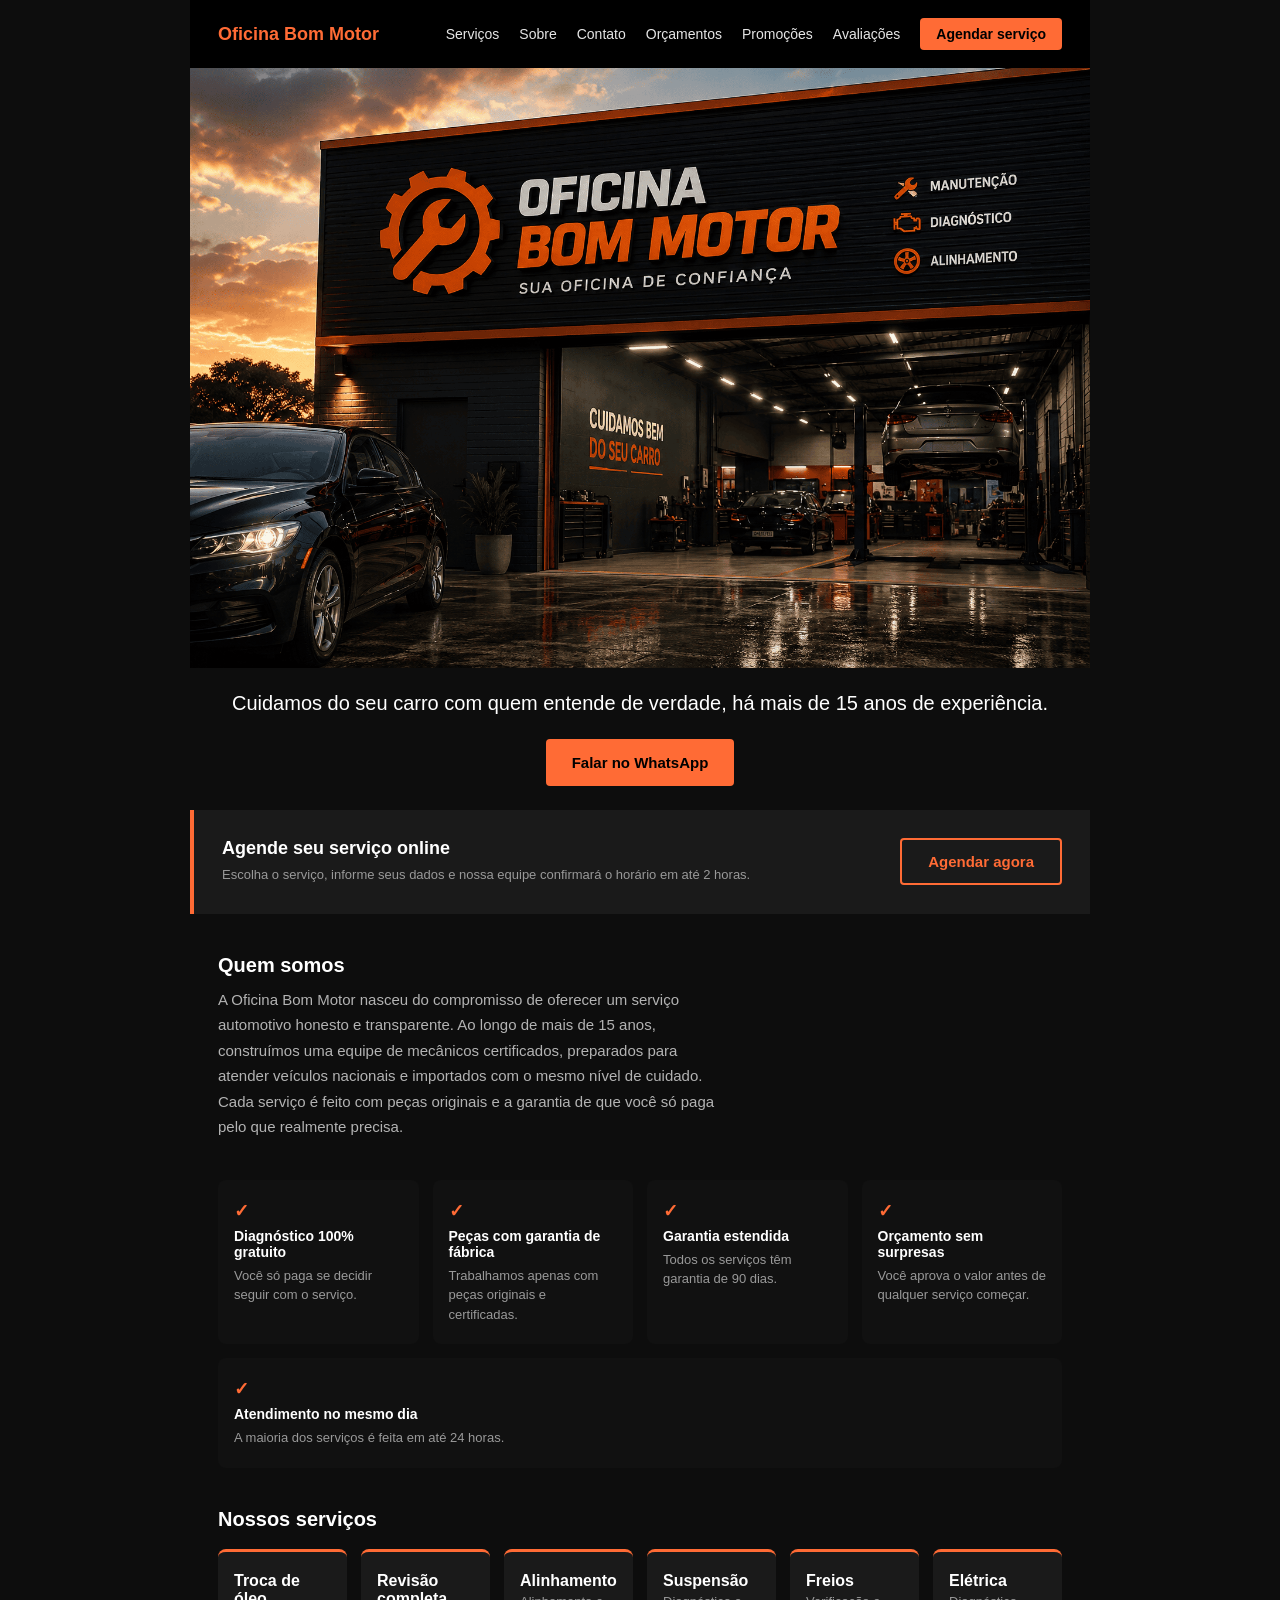
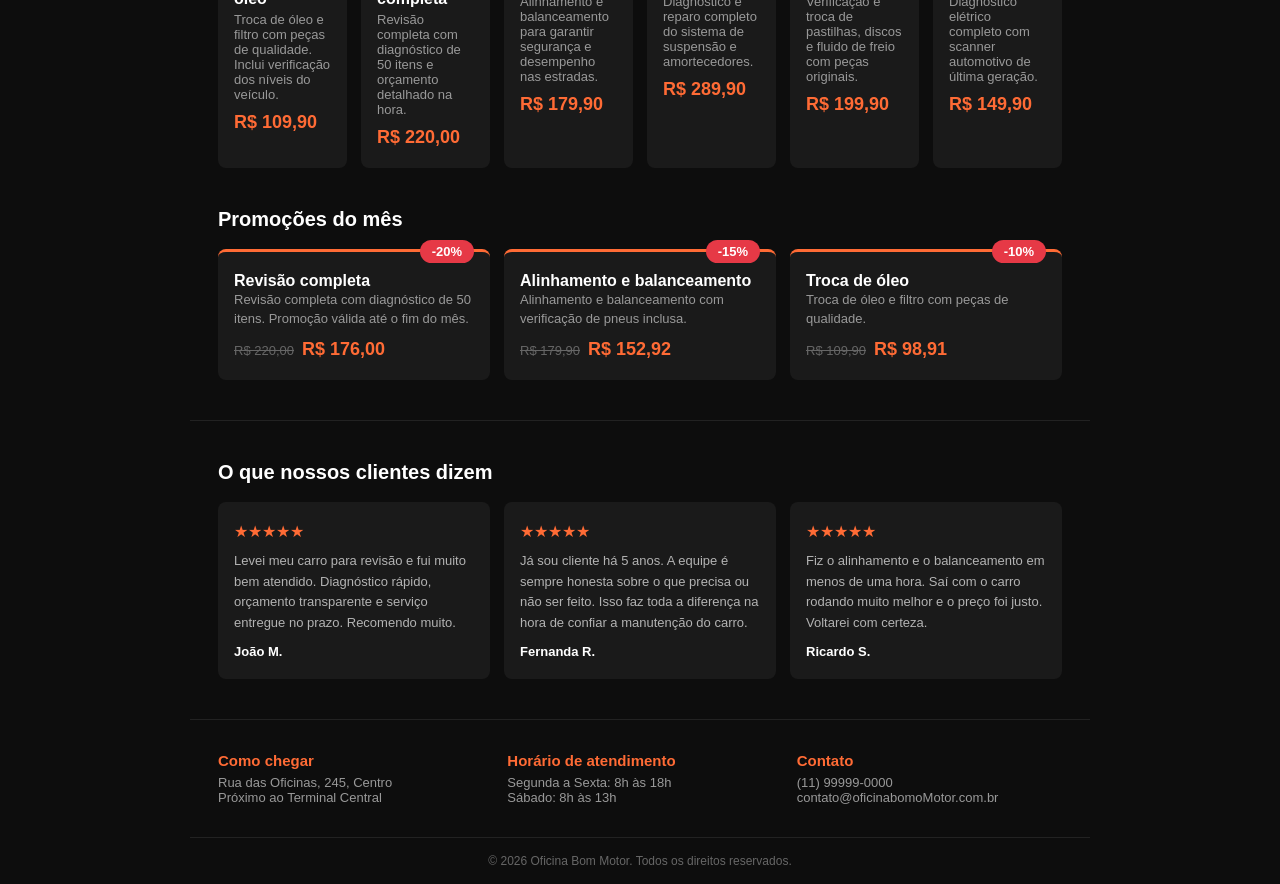
<file: index.html>
<!DOCTYPE html>
<html lang="pt-br">
<head>
  <meta charset="UTF-8">
  <meta name="viewport" content="width=device-width, initial-scale=1.0">
  <title>Oficina Bom Motor</title>
  <link rel="stylesheet" href="estilo.css">
</head>
<body>
  <div class="pagina">

    <div class="topo">
      <h1 class="logo">Oficina Bom Motor</h1>
      <div class="menu">
        <p>Serviços</p>
        <p>Sobre</p>
        <p>Contato</p>
        <p>Orçamentos</p>
        <p>Promoções</p>
        <p>Avaliações</p>
        <a href="agendamento.html" class="menu-agendar">Agendar serviço</a>
      </div>
    </div>

    <div class="banner">
      <img class="imagem-hero" src="./assets/banner_oficina.png" alt="Fachada da Oficina Bom Motor">
      <p class="descricao-banner">Cuidamos do seu carro com quem entende de verdade, há mais de 15 anos de experiência.</p>
      <div class="banner-acoes">
        <button class="btn-whatsapp">Falar no WhatsApp</button>       
      </div>
    </div>

    <div class="chamada-agendamento">
      <div class="chamada-agendamento-texto">
        <p class="chamada-agendamento-titulo">Agende seu serviço online</p>
        <p class="chamada-agendamento-descricao">Escolha o serviço, informe seus dados e nossa equipe confirmará o horário em até 2 horas.</p>
      </div>
      <a href="agendamento.html" class="btn-agendar">Agendar agora</a>
    </div>

    <div class="sobre">
  <h3 class="titulo-sobre">Quem somos</h3>
  <p class="descricao-sobre">A Oficina Bom Motor nasceu do compromisso de oferecer um serviço automotivo honesto e transparente. Ao longo de mais de 15 anos, construímos uma equipe de mecânicos certificados, preparados para atender veículos nacionais e importados com o mesmo nível de cuidado. Cada serviço é feito com peças originais e a garantia de que você só paga pelo que realmente precisa.</p>
</div>

   <div class="diferenciais">
  <div class="diferencial">
    <p class="icone-diferencial">✓</p>
    <p class="nome-diferencial">Diagnóstico 100% gratuito</p>
    <p class="descricao-diferencial">Você só paga se decidir seguir com o serviço.</p>
  </div>
  <div class="diferencial">
    <p class="icone-diferencial">✓</p>
    <p class="nome-diferencial">Peças com garantia de fábrica</p>
    <p class="descricao-diferencial">Trabalhamos apenas com peças originais e certificadas.</p>
  </div>
  <div class="diferencial">
    <p class="icone-diferencial">✓</p>
    <p class="nome-diferencial">Garantia estendida</p>
    <p class="descricao-diferencial">Todos os serviços têm garantia de 90 dias.</p>
  </div>
  <div class="diferencial">
    <p class="icone-diferencial">✓</p>
    <p class="nome-diferencial">Orçamento sem surpresas</p>
    <p class="descricao-diferencial">Você aprova o valor antes de qualquer serviço começar.</p>
  </div>
  <div class="diferencial">
    <p class="icone-diferencial">✓</p>
    <p class="nome-diferencial">Atendimento no mesmo dia</p>
    <p class="descricao-diferencial">A maioria dos serviços é feita em até 24 horas.</p>
  </div>
</div>

    <div class="servicos">
      <h3 class="titulo-servicos">Nossos serviços</h3>
      <div class="lista-servicos">
        <div class="servico">
          <div class="info-servico">
            <p class="nome-servico">Troca de óleo</p>
            <p class="descricao-servico">Troca de óleo e filtro com peças de qualidade. Inclui verificação dos níveis do veículo.</p>
          </div>
          <p class="preco-servico">R$ 109,90</p>
        </div>
        <div class="servico">
          <div class="info-servico">
            <p class="nome-servico">Revisão completa</p>
            <p class="descricao-servico">Revisão completa com diagnóstico de 50 itens e orçamento detalhado na hora.</p>
          </div>
          <p class="preco-servico">R$ 220,00</p>
        </div>
        <div class="servico">
          <div class="info-servico">
            <p class="nome-servico">Alinhamento</p>
            <p class="descricao-servico">Alinhamento e balanceamento para garantir segurança e desempenho nas estradas.</p>
          </div>
          <p class="preco-servico">R$ 179,90</p>
        </div>
        <div class="servico">
          <div class="info-servico">
            <p class="nome-servico">Suspensão</p>
            <p class="descricao-servico">Diagnóstico e reparo completo do sistema de suspensão e amortecedores.</p>
          </div>
          <p class="preco-servico">R$ 289,90</p>
        </div>
        <div class="servico">
          <div class="info-servico">
            <p class="nome-servico">Freios</p>
            <p class="descricao-servico">Verificação e troca de pastilhas, discos e fluido de freio com peças originais.</p>
          </div>
          <p class="preco-servico">R$ 199,90</p>
        </div>
        <div class="servico">
          <div class="info-servico">
            <p class="nome-servico">Elétrica</p>
            <p class="descricao-servico">Diagnóstico elétrico completo com scanner automotivo de última geração.</p>
          </div>
          <p class="preco-servico">R$ 149,90</p>
        </div>
      </div>
    </div>

   <div class="promocoes" id="promocoes">
      <h3 class="titulo-promocoes">Promoções do mês</h3>
      <div class="lista-promocoes">
        <div class="promocao">
          <p class="selo-promocao">-20%</p>
          <div class="info-promocao">
            <p class="nome-promocao">Revisão completa</p>
            <p class="descricao-promocao">Revisão completa com diagnóstico de 50 itens. Promoção válida até o fim do mês.</p>
          </div>
          <div class="preco-promocao">
            <p class="preco-antigo">R$ 220,00</p>
            <p class="preco-novo">R$ 176,00</p>
          </div>
        </div>
        <div class="promocao">
          <p class="selo-promocao">-15%</p>
          <div class="info-promocao">
            <p class="nome-promocao">Alinhamento e balanceamento</p>
            <p class="descricao-promocao">Alinhamento e balanceamento com verificação de pneus inclusa.</p>
          </div>
          <div class="preco-promocao">
            <p class="preco-antigo">R$ 179,90</p>
            <p class="preco-novo">R$ 152,92</p>
          </div>
        </div>
        <div class="promocao">
          <p class="selo-promocao">-10%</p>
          <div class="info-promocao">
            <p class="nome-promocao">Troca de óleo</p>
            <p class="descricao-promocao">Troca de óleo e filtro com peças de qualidade.</p>
          </div>
          <div class="preco-promocao">
            <p class="preco-antigo">R$ 109,90</p>
            <p class="preco-novo">R$ 98,91</p>
          </div>
        </div>
      </div>
    </div>
    
    <div class="avaliacoes">
      <h3 class="titulo-avaliacoes">O que nossos clientes dizem</h3>
      <div class="lista-avaliacoes">
        <div class="avaliacao">
          <p class="estrelas">★★★★★</p>
          <p class="texto-avaliacao">Levei meu carro para revisão e fui muito bem atendido. Diagnóstico rápido, orçamento transparente e serviço entregue no prazo. Recomendo muito.</p>
          <p class="autor-avaliacao">João M.</p>
        </div>
        <div class="avaliacao">
          <p class="estrelas">★★★★★</p>
          <p class="texto-avaliacao">Já sou cliente há 5 anos. A equipe é sempre honesta sobre o que precisa ou não ser feito. Isso faz toda a diferença na hora de confiar a manutenção do carro.</p>
          <p class="autor-avaliacao">Fernanda R.</p>
        </div>
        <div class="avaliacao">
          <p class="estrelas">★★★★★</p>
          <p class="texto-avaliacao">Fiz o alinhamento e o balanceamento em menos de uma hora. Saí com o carro rodando muito melhor e o preço foi justo. Voltarei com certeza.</p>
          <p class="autor-avaliacao">Ricardo S.</p>
        </div>
      </div>
    </div>

    <div class="informacoes">
      <div class="localizacao">
        <h4 class="titulo-informacao">Como chegar</h4>
        <p class="texto-informacao">Rua das Oficinas, 245, Centro</p>
        <p class="texto-informacao">Próximo ao Terminal Central</p>
      </div>
      <div class="horario">
        <h4 class="titulo-informacao">Horário de atendimento</h4>
        <p class="texto-informacao">Segunda a Sexta: 8h às 18h</p>
        <p class="texto-informacao">Sábado: 8h às 13h</p>
      </div>
      <div class="contato">
        <h4 class="titulo-informacao">Contato</h4>
        <p class="texto-informacao">(11) 99999-0000</p>
        <p class="texto-informacao">contato@oficinabomoMotor.com.br</p>
      </div>
    </div>

    <div class="rodape">
      <p class="texto-rodape">© 2026 Oficina Bom Motor. Todos os direitos reservados.</p>
    </div>

  </div>
</body>
</html>
</file>
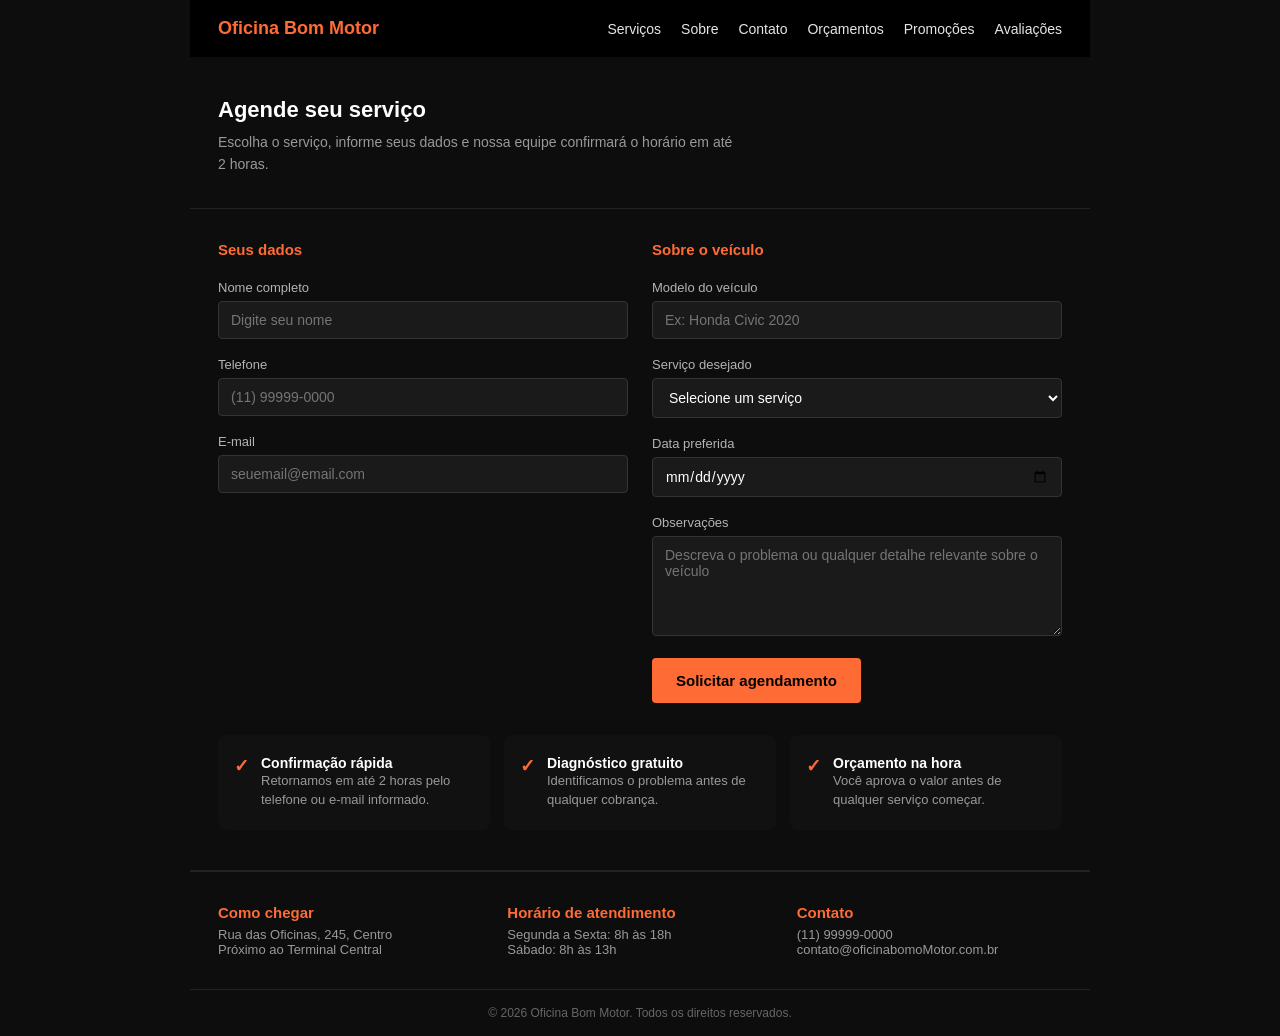
<file: agendamento.html>
<!DOCTYPE html>
<html lang="pt-br">
<head>
  <meta charset="UTF-8">
  <meta name="viewport" content="width=device-width, initial-scale=1.0">
  <title>Agendar Serviço — Oficina Bom Motor</title>
  <link rel="stylesheet" href="estilo.css">
  <link rel="stylesheet" href="agendamento.css">
</head>
<body>
  <div class="pagina">

    <div class="topo">
      <a href="index.html" class="logo">Oficina Bom Motor</a>
      <div class="menu">
        <p>Serviços</p>
        <p>Sobre</p>
        <p>Contato</p>
        <p>Orçamentos</p>
        <p>Promoções</p>
        <p>Avaliações</p>
      </div>
    </div>

    <div class="cabecalho-pagina">
      <h2 class="titulo-pagina">Agende seu serviço</h2>
      <p class="subtitulo-pagina">Escolha o serviço, informe seus dados e nossa equipe confirmará o horário em até 2 horas.</p>
    </div>

    <div class="conteudo-agendamento">

      <div class="formulario-bloco">
        <h3 class="titulo-bloco">Seus dados</h3>
        <div class="campo">
          <label class="label-campo" for="nome">Nome completo</label>
          <input class="input-campo" type="text" id="nome" placeholder="Digite seu nome">
        </div>
        <div class="campo">
          <label class="label-campo" for="telefone">Telefone</label>
          <input class="input-campo" type="tel" id="telefone" placeholder="(11) 99999-0000">
        </div>
        <div class="campo">
          <label class="label-campo" for="email">E-mail</label>
          <input class="input-campo" type="email" id="email" placeholder="seuemail@email.com">
        </div>
      </div>

      <div class="formulario-bloco">
        <h3 class="titulo-bloco">Sobre o veículo</h3>
        <div class="campo">
          <label class="label-campo" for="veiculo">Modelo do veículo</label>
          <input class="input-campo" type="text" id="veiculo" placeholder="Ex: Honda Civic 2020">
        </div>
        <div class="campo">
          <label class="label-campo" for="servico">Serviço desejado</label>
          <select class="input-campo" id="servico">
            <option value="" disabled selected>Selecione um serviço</option>
            <option>Troca de óleo</option>
            <option>Revisão completa</option>
            <option>Alinhamento e balanceamento</option>
            <option>Suspensão</option>
            <option>Freios</option>
            <option>Elétrica</option>
            <option>Outro</option>
          </select>
        </div>
        <div class="campo">
          <label class="label-campo" for="data">Data preferida</label>
          <input class="input-campo" type="date" id="data">
        </div>
        <div class="campo">
          <label class="label-campo" for="observacao">Observações</label>
          <textarea class="input-campo input-textarea" id="observacao" placeholder="Descreva o problema ou qualquer detalhe relevante sobre o veículo"></textarea>
        </div>
        <button class="btn-agendar">Solicitar agendamento</button>
      </div>

    </div>

    <div class="info-agendamento">

      <div class="info-item">
        <p class="icone-diferencial">✓</p>
        <div>
          <p class="nome-diferencial">Confirmação rápida</p>
          <p class="descricao-diferencial">Retornamos em até 2 horas pelo telefone ou e-mail informado.</p>
        </div>
      </div>

      <div class="info-item">
        <p class="icone-diferencial">✓</p>
        <div>
          <p class="nome-diferencial">Diagnóstico gratuito</p>
          <p class="descricao-diferencial">Identificamos o problema antes de qualquer cobrança.</p>
        </div>
      </div>

      <div class="info-item">
        <p class="icone-diferencial">✓</p>
        <div>
          <p class="nome-diferencial">Orçamento na hora</p>
          <p class="descricao-diferencial">Você aprova o valor antes de qualquer serviço começar.</p>
        </div>
      </div>

    </div>

    <div class="informacoes">
      <div class="localizacao">
        <h4 class="titulo-informacao">Como chegar</h4>
        <p class="texto-informacao">Rua das Oficinas, 245, Centro</p>
        <p class="texto-informacao">Próximo ao Terminal Central</p>
      </div>
      <div class="horario">
        <h4 class="titulo-informacao">Horário de atendimento</h4>
        <p class="texto-informacao">Segunda a Sexta: 8h às 18h</p>
        <p class="texto-informacao">Sábado: 8h às 13h</p>
      </div>
      <div class="contato">
        <h4 class="titulo-informacao">Contato</h4>
        <p class="texto-informacao">(11) 99999-0000</p>
        <p class="texto-informacao">contato@oficinabomoMotor.com.br</p>
      </div>
    </div>

    <div class="rodape">
      <p class="texto-rodape">© 2026 Oficina Bom Motor. Todos os direitos reservados.</p>
    </div>

  </div>
</body>
</html>
</file>
<file: estilo.css>
* {
  margin: 0;
  padding: 0;
  box-sizing: border-box;
  font-family: Arial, sans-serif;
}

body {
  background-color: #0d0d0d;
  color: #fff;
}

.pagina {
  max-width: 900px;
  margin: 0 auto;
}

.topo {
  display: flex;
  justify-content: space-between;
  align-items: center;
  padding: 18px 28px;
  background-color: #000;
}

.logo {
  font-size: 18px;
  font-weight: bold;
  color: #ff6b35;
}

.menu {
  display: flex;
  gap: 20px;
  align-items: center;
}

.menu p {
  font-size: 14px;
  color: #e5e5e5;
}

.menu-agendar {
  font-size: 14px;
  font-weight: bold;
  color: #000;
  background-color: #ff6b35;
  padding: 8px 16px;
  border-radius: 4px;
  text-decoration: none;
}

.banner {
  display: flex;
  flex-direction: column;
  align-items: center;
}

.imagem-hero {
  width: 100%;
}

.descricao-banner {
  font-size: 20px;
  color: #fff;
  margin: 24px auto;
}

.banner-acoes {
  display: flex;
  gap: 14px;
  margin-bottom: 24px;
  align-items: center;
}

.btn-whatsapp {
  background-color: #ff6b35;
  color: #000;
  border: none;
  padding: 15px 26px;
  border-radius: 4px;
  font-size: 15px;
  font-weight: bold;
  cursor: pointer;
}

.btn-agendar {
  display: inline-block;
  background-color: transparent;
  color: #ff6b35;
  border: 2px solid #ff6b35;
  padding: 13px 26px;
  border-radius: 4px;
  font-size: 15px;
  font-weight: bold;
  text-decoration: none;
  cursor: pointer;
}

.chamada-agendamento {
  display: flex;
  justify-content: space-between;
  align-items: center;
  padding: 28px;
  background-color: #1a1a1a;
  border-left: 4px solid #ff6b35;
  margin: 0;
  gap: 24px;
}

.chamada-agendamento-titulo {
  font-size: 18px;
  font-weight: bold;
  color: #fff;
  margin-bottom: 6px;
}

.chamada-agendamento-descricao {
  font-size: 13px;
  color: #999;
  line-height: 1.6;
  max-width: 540px;
}

.sobre {
  padding: 40px 28px;
}

.titulo-sobre {
  font-size: 20px;
  margin-bottom: 10px;
}

.descricao-sobre {
  font-size: 15px;
  color: #b3b3b3;
  line-height: 1.7;
  max-width: 500px;
}

.servicos {
  padding: 0 28px 40px;
}

.titulo-servicos {
  font-size: 20px;
  margin-bottom: 18px;
}

.lista-servicos {
  display: flex;
  gap: 14px;
  flex-wrap: wrap;
}

.servico {
  background-color: #1a1a1a;
  border-top: 3px solid #ff6b35;
  border-radius: 8px;
  padding: 20px 16px;
  flex: 1;
  min-width: 120px;
  display: flex;
  flex-direction: column;
  gap: 10px;
}

.nome-servico {
  font-size: 16px;
  font-weight: bold;
  margin-bottom: 4px;
}

.descricao-servico {
  font-size: 13px;
  color: #999;
}

.preco-servico {
  font-size: 18px;
  font-weight: bold;
  color: #ff6b35;
}

.promocoes {
  padding: 0 28px 40px;
}

.titulo-promocoes {
  font-size: 20px;
  margin-bottom: 18px;
}

.lista-promocoes {
  display: flex;
  gap: 14px;
  flex-wrap: wrap;
}

.promocao {
  background-color: #1a1a1a;
  border-top: 3px solid #ff6b35;
  border-radius: 8px;
  padding: 20px 16px;
  flex: 1;
  min-width: 180px;
  position: relative;
  display: flex;
  flex-direction: column;
  gap: 10px;
}

.selo-promocao {
  position: absolute;
  top: -12px;
  right: 16px;
  background-color: #e63946;
  color: #fff;
  font-weight: bold;
  padding: 4px 12px;
  border-radius: 20px;
  font-size: 13px;
}

.nome-promocao {
  font-size: 16px;
  font-weight: bold;
  color: #fff;
}

.descricao-promocao {
  font-size: 13px;
  color: #999;
  line-height: 1.5;
}

.preco-promocao {
  display: flex;
  align-items: baseline;
  gap: 8px;
}

.preco-antigo {
  font-size: 13px;
  color: #666;
  text-decoration: line-through;
}

.preco-novo {
  font-size: 18px;
  font-weight: bold;
  color: #ff6b35;
}

.diferenciais {
  display: flex;
  gap: 14px;
  padding: 0 28px 40px;
  flex-wrap: wrap;
}

.diferencial {
  flex: 1;
  min-width: 180px;
  background-color: #111;
  border-radius: 8px;
  padding: 20px 16px;
  display: flex;
  flex-direction: column;
  gap: 6px;
}

.icone-diferencial {
  font-size: 18px;
  color: #ff6b35;
  font-weight: bold;
}

.nome-diferencial {
  font-size: 14px;
  font-weight: bold;
  color: #fff;
}

.descricao-diferencial {
  font-size: 13px;
  color: #999;
  line-height: 1.5;
}

.avaliacoes {
  padding: 40px 28px;
  border-top: 1px solid #222;
}

.titulo-avaliacoes {
  font-size: 20px;
  margin-bottom: 18px;
}

.lista-avaliacoes {
  display: flex;
  gap: 14px;
  flex-wrap: wrap;
}

.avaliacao {
  flex: 1;
  min-width: 220px;
  background-color: #1a1a1a;
  border-radius: 8px;
  padding: 20px 16px;
  display: flex;
  flex-direction: column;
  gap: 10px;
}

.estrelas {
  color: #ff6b35;
  font-size: 16px;
}

.texto-avaliacao {
  font-size: 13px;
  color: #b3b3b3;
  line-height: 1.6;
}

.autor-avaliacao {
  font-size: 13px;
  font-weight: bold;
  color: #fff;
}

.informacoes {
  padding: 32px 28px;
  display: flex;
  gap: 24px;
  flex-wrap: wrap;
  border-top: 1px solid #222;
}

.localizacao,
.horario,
.contato {
  flex: 1;
  min-width: 180px;
}

.titulo-informacao {
  font-size: 15px;
  color: #ff6b35;
  margin-bottom: 6px;
}

.texto-informacao {
  font-size: 13px;
  color: #999;
}

.rodape {
  text-align: center;
  padding: 16px 28px;
  border-top: 1px solid #222;
}

.texto-rodape {
  font-size: 12px;
  color: #666;
}
</file>
<file: agendamento.css>
/* ================================
   Logo como link no topo
   ================================ */

.logo {
  text-decoration: none;
}

/* ================================
   Cabeçalho da página
   ================================ */

.cabecalho-pagina {
  padding: 40px 28px 32px;
  border-bottom: 1px solid #222;
}

.titulo-pagina {
  font-size: 22px;
  color: #fff;
  margin-bottom: 8px;
}

.subtitulo-pagina {
  font-size: 14px;
  color: #999;
  line-height: 1.6;
  max-width: 520px;
}

/* ================================
   Área principal: formulário
   ================================ */

.conteudo-agendamento {
  display: flex;
  gap: 24px;
  padding: 32px 28px;
  flex-wrap: wrap;
}

.formulario-bloco {
  flex: 1;
  min-width: 260px;
  display: flex;
  flex-direction: column;
  gap: 18px;
}

.titulo-bloco {
  font-size: 15px;
  color: #ff6b35;
  margin-bottom: 4px;
}

.campo {
  display: flex;
  flex-direction: column;
  gap: 6px;
}

.label-campo {
  font-size: 13px;
  color: #b3b3b3;
}

.input-campo {
  background-color: #1a1a1a;
  border: 1px solid #333;
  border-radius: 4px;
  padding: 10px 12px;
  font-size: 14px;
  color: #fff;
  outline: none;
  transition: border-color 0.2s;
}

.input-campo:focus {
  border-color: #ff6b35;
}

.input-campo option {
  background-color: #1a1a1a;
  color: #fff;
}

.input-textarea {
  resize: vertical;
  min-height: 100px;
}

.btn-agendar {
  background-color: #ff6b35;
  color: #000;
  border: none;
  padding: 14px 24px;
  border-radius: 4px;
  font-size: 15px;
  font-weight: bold;
  cursor: pointer;
  align-self: flex-start;
  margin-top: 4px;
}

/* ================================
   Bloco de informações de apoio
   ================================ */

.info-agendamento {
  display: flex;
  gap: 14px;
  padding: 0 28px 40px;
  flex-wrap: wrap;
  border-bottom: 1px solid #222;
}

.info-item {
  flex: 1;
  min-width: 200px;
  background-color: #111;
  border-radius: 8px;
  padding: 20px 16px;
  display: flex;
  gap: 12px;
  align-items: flex-start;
}
</file>
